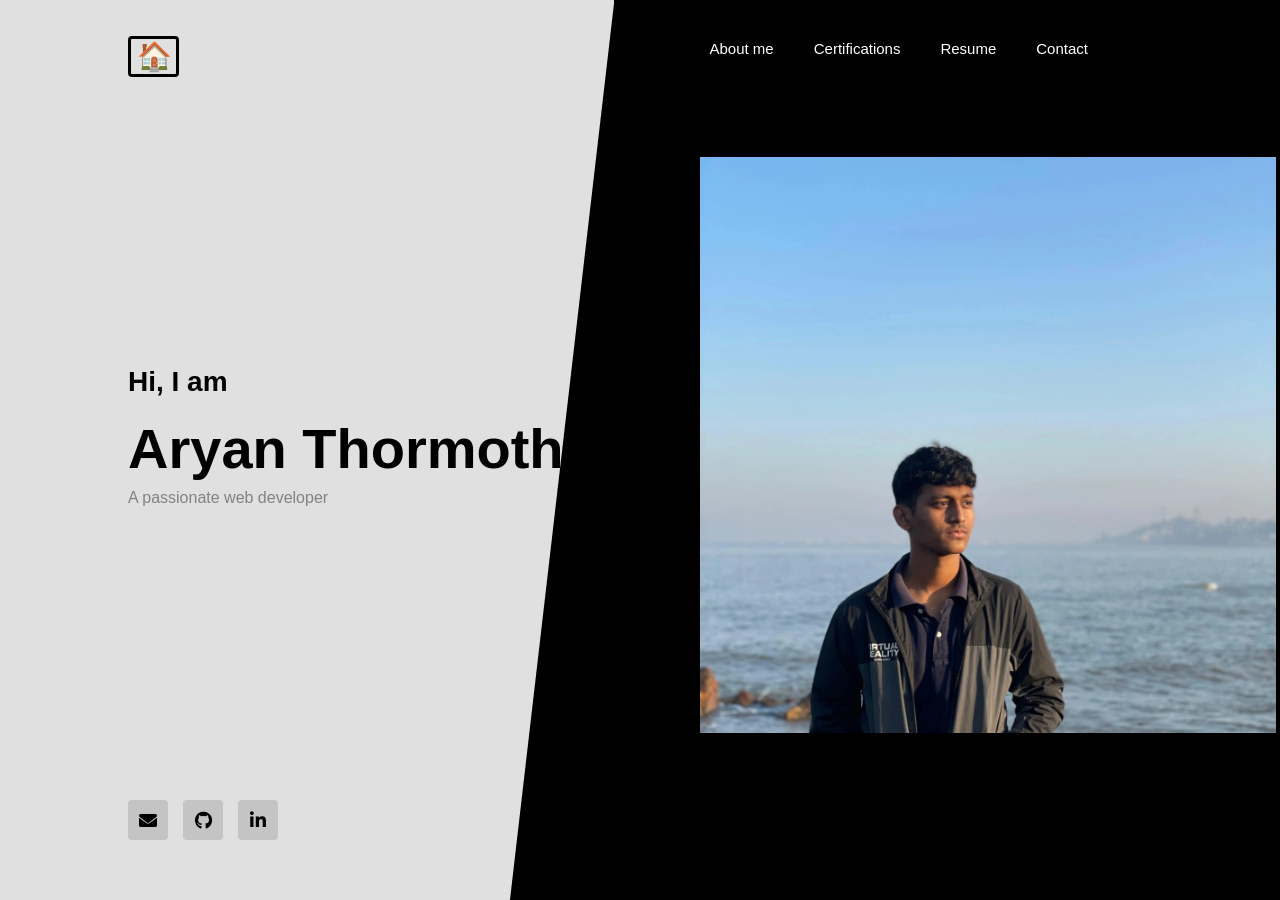
<file: index.html>
<!DOCTYPE html>
<html lang="en">
<head>
  <meta charset="UTF-8">
  <meta name="viewport" content="width=device-width, initial-scale=1.0">
  <title>Aryan Thormothe  Portfolio</title>
  <link rel="stylesheet" href="style.css">
  <!-- FontAwesome for Social Icons -->
  <link rel="stylesheet" href="https://cdnjs.cloudflare.com/ajax/libs/font-awesome/6.0.0/css/all.min.css" title="social media icons">
</head>
<body>

  <header class="hero-container">
    
    <!-- Left Light Section -->
    <div class="left-section">
      <div class="logo">
        <!-- Replace with actual SVG or image logo -->
        <span class="logo-icon">🏠</span>
      </div>
      
      <div class="hero-content">
        <p class="greeting">Hi, I am</p>
        <h1 class="name">Aryan 
            Thormothe</h1>
        <p class="title">A passionate web developer</p>
      </div>
      
      <div class="social-links">
        <a href="mailto:aryanthormothe4@gmail.com" class="social-icon"><i class="fa-solid fa-envelope"></i></a>
        <a href="https://github.com/aryanthormothe4" class="social-icon"><i class="fa-brands fa-github"></i></a>
        <a href="https://www.linkedin.com/in/aryan-thormothe-7485a9201/?lipi=urn%3Ali%3Apage%3Ad_flagship3_profile_view_base_contact_details%3Byxn1O7PXQIq02JfiBcbMnA%3D%3D" class="social-icon"><i class="fa-brands fa-linkedin-in"></i></a>
      </div>
    </div>

    <!-- Right Dark Section -->
    <div class="right-section">
      <nav class="navbar">
        <a href="AboutMe2.html">About me</a>
        <a href="Certifications3.html">Certifications</a>
        <a href="Resume_Aryan.html">Resume</a>

        <a href="https://docs.google.com/forms/d/e/1FAIpQLSe-DUbwRKd4LaXUzzVYitvH8ET1ikyGT2V2V5xXtNWvQWGI_A/viewform?usp=publish-editor" id="contact-link">Contact</a>
        
      </nav>
      
      <!-- Replace 'profile.png' with your actual transparent background portrait -->
      <img src="Aryanphotos.jpg" alt="Aryan Thormothe" class="profile-image">
    </div>

  </header>

</body>
</html>
</file>
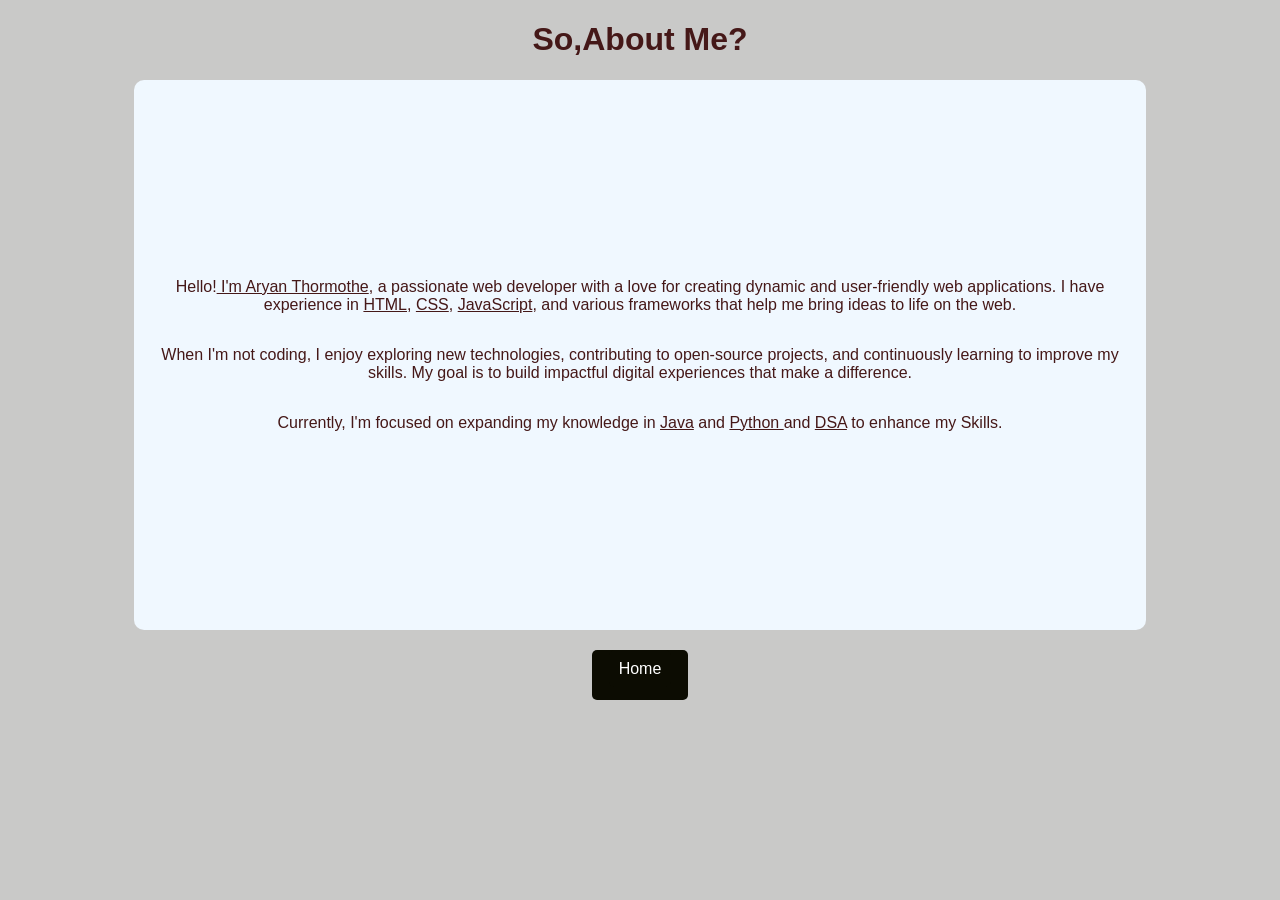
<file: AboutMe2.html>
<!DOCTYPE html>
<html lang="en">
<head>
    <meta charset="UTF-8">
    <meta name="viewport" content="width=device-width, initial-scale=1.0">
    <title>Aryan Thormothe - About Me</title>
    <link rel="stylesheet" href="style2.css">
</head>
<body>
    <h1>So,About Me?</h1>

    <div class="about-me">
        <p>Hello!<u> I'm Aryan Thormothe</u>, a passionate web developer with a love for creating dynamic and user-friendly web applications. I have experience in <u>HTML</u>, <u>CSS</u>, <u>JavaScript</u>, and various frameworks that help me bring ideas to life on the web.</p>
        <p>When I'm not coding, I enjoy exploring new technologies, contributing to open-source projects, and continuously learning to improve my skills. My goal is to build impactful digital experiences that make a difference.</p>
        <p>Currently, I'm focused on expanding my knowledge in <u>Java</u> and <u> Python </u> and <u>DSA</u> to enhance my Skills.</p>
    </div>
     <div class="home-button">
        <a href="index.html" class="home-button">Home</a>
    </div>
</body>
</html>
</file>
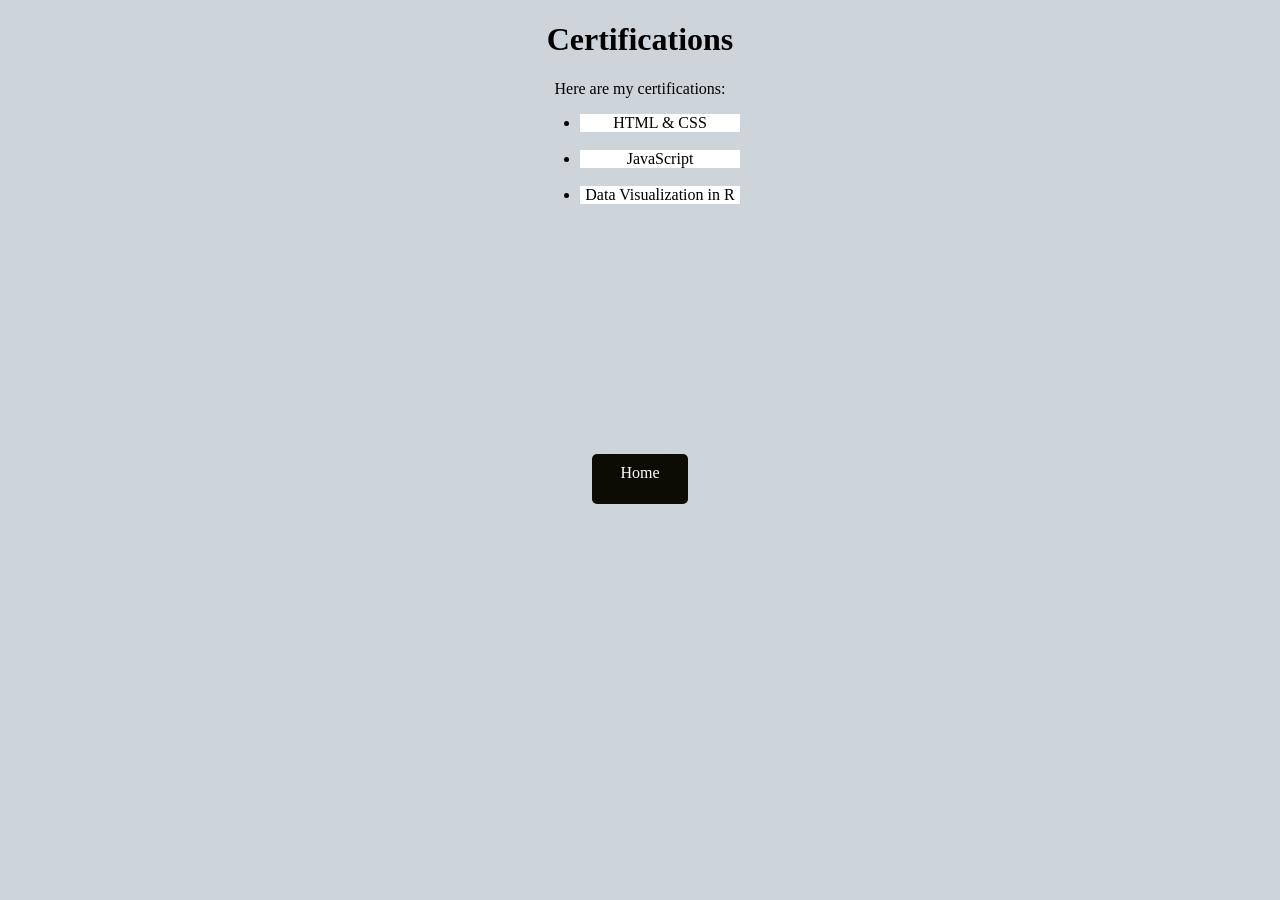
<file: Certifications3.html>
<!DOCTYPE html>
<html lang="en">
<head>
    <meta charset="UTF-8">
    <meta name="viewport" content="width=device-width, initial-scale=1.0">
    <title>Certifications</title>
    <link rel="stylesheet" href="style3.css">
</head>
<body>
    <h1>Certifications</h1>
    <div class="certifications">
        <p>Here are my certifications:</p>
       
    </div>
     <div class="certifications">
        <ul>
            <li id="html-css">HTML & CSS</li><br>
            <li id="javascript">JavaScript</li><br>
            <li id="data-visualization">Data Visualization in R</li>
        </ul>
           
        
    <div class="home-button">
        <a href="index.html" class="home-button">Home</a>
    </div>
</body>
</html>
</file>
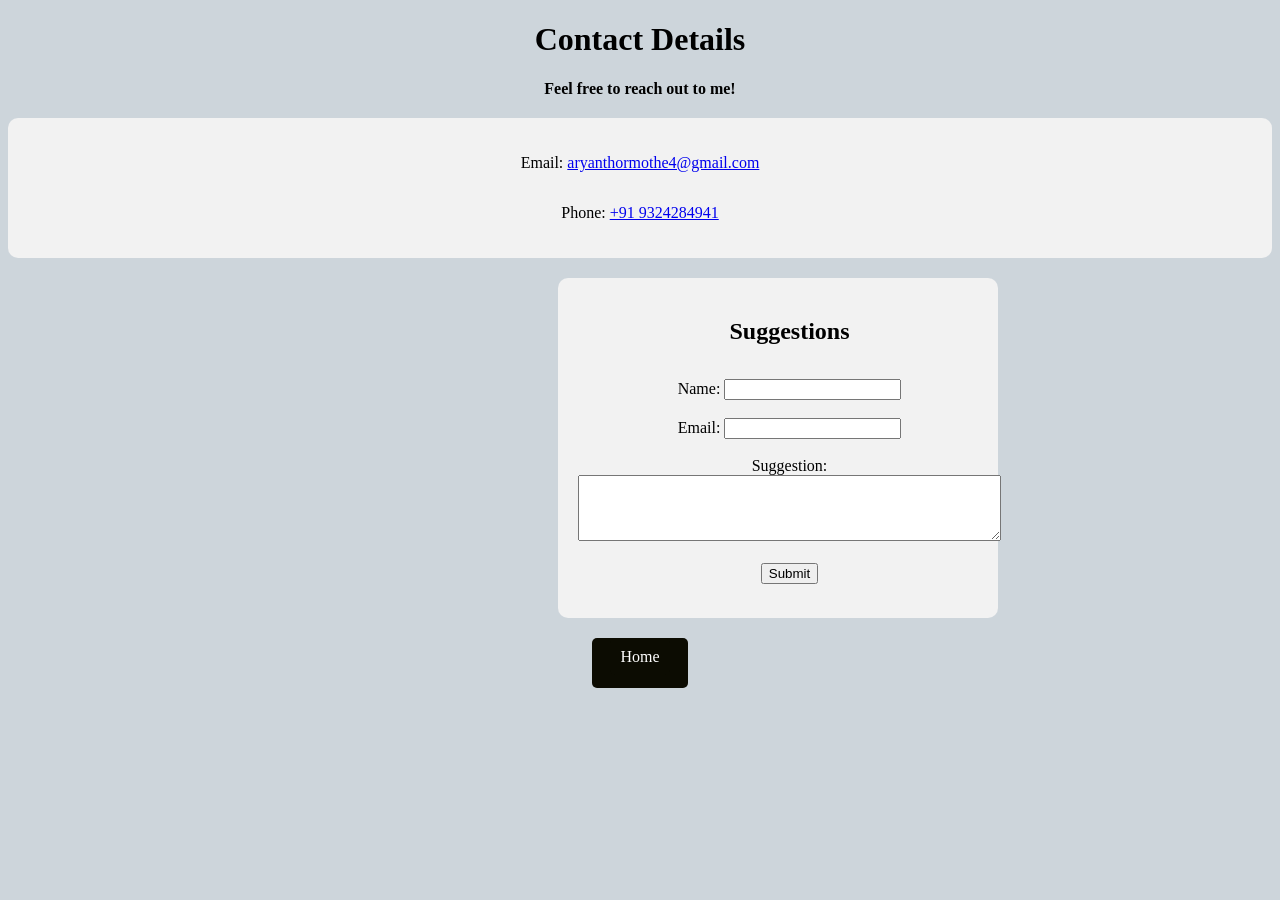
<file: Contact4.html>
<!DOCTYPE html>
<html lang="en">
<head>
    <meta charset="UTF-8">
    <meta name="viewport" content="width=device-width, initial-scale=1.0">
    <title>Contact details</title>
    <link rel="stylesheet" href="style4.css">
</head>
<body>
    <h1>Contact Details</h1>
    <p><b>Feel free to reach out to me!</b></p>
    <div class="contact-info">
        <p>Email: <a href="mailto:aryanthormothe4@gmail.com">aryanthormothe4@gmail.com</a></p>
        <p>Phone: <a href="tel:+919324284941">+91 9324284941</a></p>
    </div>

    <div class="suggestion">
        <h2>Suggestions</h2>
        <form action="submit_suggestion.php" method="POST">
            <label for="name">Name:</label>
            <input type="text" id="name" name="name" required><br><br>

            <label for="email">Email:</label>
            <input type="email" id="email" name="email" required><br><br>

            <label for="suggestion">Suggestion:</label><br>
            <textarea id="suggestion" name="suggestion" rows="4" cols="50" required></textarea><br><br>

            <input type="submit" value="Submit">
        </form></div>
         <div class="home-button">
        <a href="index.html" class="home-button">Home</a>
    
    </div>
</body>
</html>
</file>
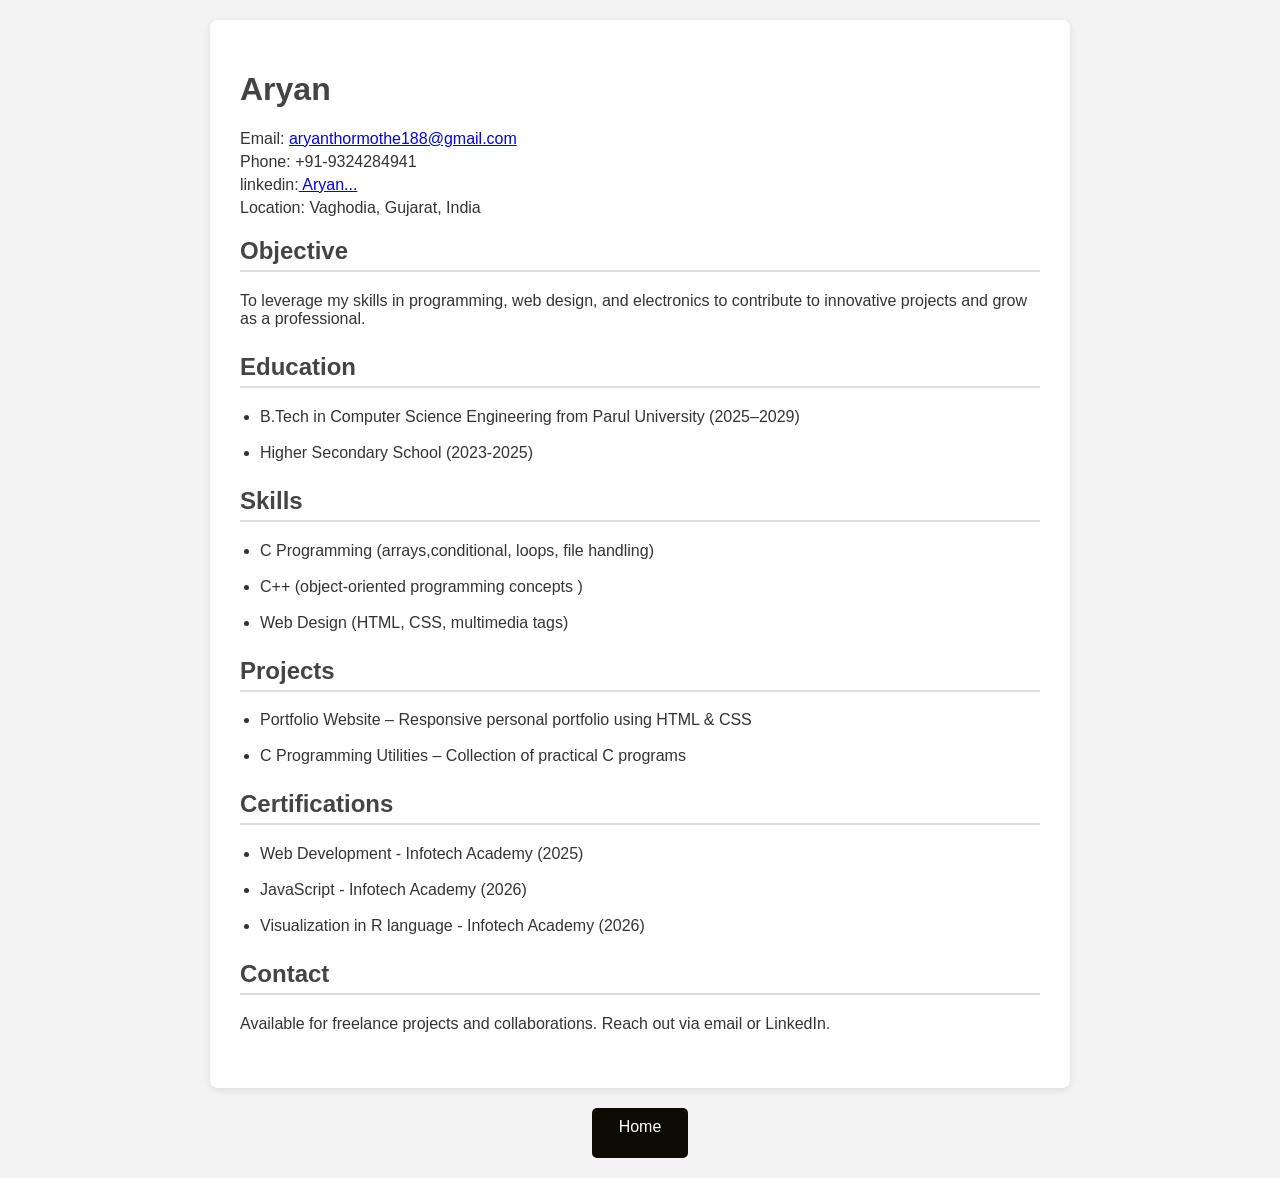
<file: Resume_Aryan.html>
<!DOCTYPE html>
<html lang="en">
<head>
  <meta charset="UTF-8">
  <meta name="viewport" content="width=device-width, initial-scale=1.0">
  <title>Resume - Aryan</title>
  <style>
    body {
      font-family: Arial, sans-serif;
      margin: 0;
      padding: 20px;
      background: #f4f4f4;
      color: #333;
    }
    .resume {
      max-width: 800px;
      margin: auto;
      background: #fff;
      padding: 30px;
      border-radius: 8px;
      box-shadow: 0 2px 8px rgba(0,0,0,0.1);
    }
    h1, h2 {
      color: #444;
    }
    .section {
      margin-bottom: 25px;
    }
    .section h2 {
      border-bottom: 2px solid #ddd;
      padding-bottom: 5px;
    }
    .contact p {
      margin: 5px 0;
    }
    ul {
      margin: 0;
      padding-left: 20px;
    }
    .home-button {
    height: 50px;
    width: 76px;
    text-align: center;
    margin: 0 auto;
   margin-top: 20px;
    padding: 10px 10px 10px 10px;
    height: 30px;
    background-color: #0c0c02;
    color: #fff;
    text-decoration: none;
    border-radius: 5px;
    transition: background-color 0.3s ease;
}
.home-button:hover {
    background-color: #d80b0b;
}
  </style>
</head>
<body>

  <div class="resume">
    <h1>Aryan</h1>
    <div class="contact">
      <p>Email: <a href="mailto:aryanthormothe188@gmail.com">aryanthormothe188@gmail.com</a></p>
      <p>Phone: +91-9324284941</p>
      <p>linkedin:<a href="https://www.linkedin.com/in/aryan-thormothe-7485a9201?utm_source=share_via&utm_content=profile&utm_medium=member_android"> Aryan... </a></p>
      <p>Location: Vaghodia, Gujarat, India</p>
    </div>

    <div class="section">
      <h2>Objective</h2>
      <p>To leverage my skills in programming, web design, and electronics to contribute to innovative projects and grow as a professional.</p>
    </div>

    <div class="section">
      <h2>Education</h2>
      <ul>
        <li>B.Tech in Computer Science Engineering from Parul University (2025–2029)</li><br>
        <li>Higher Secondary  School (2023-2025)</li>

      </ul>
    </div>

    <div class="section">
      <h2>Skills</h2>
      <ul>
        <li>C Programming (arrays,conditional, loops, file handling)</li><br>
        <li>C++ (object-oriented programming concepts )</li><br>
        <li>Web Design (HTML, CSS, multimedia tags)</li>
      </ul>
    </div>

    <div class="section">
      <h2>Projects</h2>
      <ul>
        <li>Portfolio Website – Responsive personal portfolio using HTML & CSS</li><br>
        <li>C Programming Utilities – Collection of practical C programs</li>
        
      </ul>
    </div>

    <div class="section">
      <h2>Certifications</h2>
      <ul>
        <li>Web Development  - Infotech Academy (2025)</li><br>
        <li>JavaScript - Infotech Academy (2026)</li><br>
        <li>Visualization in R language - Infotech Academy (2026)</li>
      </ul>
    </div>

    <div class="section">
      <h2>Contact</h2>
      <p>Available for freelance projects and collaborations. Reach out via email or LinkedIn.</p>
    </div>
  </div>
   <div class="home-button">
        <a href="index.html" class="home-button">Home</a>
    </div>

</body>
</html>
</file>
<file: style.css>
/* Reset and Base Styles */
* {
  margin: 0;
  padding: 0;
  box-sizing: border-box;
  font-family: 'Segoe UI', Tahoma, Geneva, Verdana, sans-serif;
}

body, html {
  width: 100%;
  height: 100%;
  overflow-x: hidden;
  background-color: #000;
}

/* Hero Main Layout */
.hero-container {
  display: flex;
  width: 100%;
  height: 100vh;
  position: relative;
}

/* Left Section Styles */
.left-section {
  width: 48%;
  height: 100%;
  background-color: #e0e0e0;
  display: flex;
  flex-direction: column;
  justify-content: space-between;
  padding: 40px 0 60px 10%;
  position: relative;
  z-index: 2;
  /* Creates the diagonal split angle */
  clip-path: polygon(0 0, 100% 0, 83% 100%, 0 100%);
}

.logo-icon {
  font-size: 28px;
  font-weight: 900;
  letter-spacing: -2px;
  color: #000;
  border: 3px solid #000;
  padding: 2px 6px;
  border-radius: 4px;
}

.greeting {
  font-size: 28px;
  font-weight: 600;
  color: #000;
  margin-bottom: 20px;
}

.name {
  font-size: 56px;
  font-weight: 800;
  color: #000;
  line-height: 1.1;
}

.title {
  font-size: 16px;
  color: #828282;
  margin-top: 10px;
  font-weight: 500;
}

.social-links {
  display: flex;
  gap: 15px;
}

.social-icon {
  display: flex;
  align-items: center;
  justify-content: center;
  width: 40px;
  height: 40px;
  background-color: #c4c4c4;
  color: #000;
  text-decoration: none;
  border-radius: 4px;
  font-size: 18px;
  transition: background 0.3s ease;
}

.social-icon:hover {
  background-color: #b0b0b0;
}

/* Right Section Styles */
.right-section {
  width: 52%;
  height: 100%;
  background-color: #000;
  margin-left: -5%; /* Overlaps behind the angled left clip-path */
  position: relative;
  display: flex;
  flex-direction: column;
  justify-content: space-between;
  padding: 40px 10% 0 0;
}

/* Navigation Bar */
.navbar {
  display: flex;
  align-items: center;
  justify-content: flex-end;
  gap: 40px;
  z-index: 3;
}

.navbar a {
  color: #ffffff;
  text-decoration: none;
  font-size: 15px;
  font-weight: 500;
  transition: opacity 0.3s ease;
}

.navbar a:hover {
  opacity: 0.8;
  color: #d80b0b;
}

.navbar .btn-contact {
  background-color: #ffffff;
  color: #000000;
  padding: 10px 24px;
  border-radius: 25px;
  font-weight: 700;
  font-size: 13px;
  letter-spacing: 0.5px;
}


.profile-image {
  position:absolute;
  margin-left: 150px;
  margin-top: 90px;
  height: 70vh;
  max-width: 45vw;
  object-fit: contain;
  z-index: 1;
  image-rendering: optimizeQuality;
  border-radius: 10px;
}


@media (max-width: 1024px) {
  .name { font-size: 42px; }
  .greeting { font-size: 22px; }
  .navbar { gap: 20px; }
}

body{
    opacity:0;
    transform:scale(.95);
    animation:zoomIn .6s forwards;
}

body.fade-out{
    opacity:0;
    transform:scale(1.05);
    transition:.5s;
}

@keyframes zoomIn{
    from{
        opacity:0;
        transform:scale(.95);
    }
    to{
        opacity:1;
        transform:scale(1);
    }
}
</file>
<file: style2.css>
body {
  font-family: Arial, sans-serif;
  margin: 0;
  padding: 0;
  background-color: #22221e3e;
  text-align: center;
  color: #451818;
}
.about-me{
    background-color: aliceblue;
    display: flex;
    flex-direction: column;
    align-items: center;
    justify-content: center;
    padding: 50px 20px;
    height: 50vh;
    width: 76%;
    margin: 0 auto;
    border-radius: 10px;
}
.home-button {
    height: 50px;
    width: 76px;
    text-align: center;
    margin: 0 auto;
   margin-top: 20px;
    padding: 10px 10px 10px 10px;
    height: 30px;
    background-color: #0c0c02;
    color: #fff;
    text-decoration: none;
    border-radius: 5px;
    transition: background-color 0.3s ease;
}
.home-button:hover {
    background-color: #d80b0b;
}
body{
    opacity:0;
    transform:scale(.95);
    animation:zoomIn .6s forwards;
}

body.fade-out{
    opacity:0;
    transform:scale(1.05);
    transition:.5s;
}

@keyframes zoomIn{
    from{
        opacity:0;
        transform:scale(.95);
    }
    to{
        opacity:1;
        transform:scale(1);
    }
}
</file>
<file: style3.css>
body{
    background-color: rgb(205, 213, 219);
    text-align: center;
    color: rgb(0, 0, 0);
}
.certification-images{
    display: flex;
    justify-content: center;
    gap: 20px;
    margin-top: 20px;
    margin: 0 auto;
    height: 330px;
    overflow-y: auto;
    width: 80%;
}
.certifications{
    margin-top: 60px;
    text-align: center;
    width: 200px;
    margin: 0 auto;
}
#html-css{
    background-color: white;
}
#javascript{
    background-color:white;
}
#data-visualization{
    background-color: white;
}
#html-css:hover{
    background-color: #cf0f12;
}
#javascript:hover{
    background-color: #c95502a9;
}
#data-visualization:hover{
    background-color: #0f0bf4c9;

}
.home-button {
    height: 50px;
    width: 76px;
    text-align: center;
    margin: 0 auto;
   margin-top: 250px;
    padding: 10px 10px 10px 10px;
    height: 30px;
    background-color: #0c0c02;
    color: #fff;
    text-decoration: none;
    border-radius: 5px;
    transition: background-color 0.3s ease;
}
.home-button:hover {
    background-color: #dc1212;
}
body{
    opacity:0;
    transform:scale(.95);
    animation:zoomIn .6s forwards;
}

body.fade-out{
    opacity:0;
    transform:scale(1.05);
    transition:.5s;
}

@keyframes zoomIn{
    from{
        opacity:0;
        transform:scale(.95);
    }
    to{
        opacity:1;
        transform:scale(1);
    }
}
</file>
<file: style4.css>
body{
    background-color: rgb(205, 213, 219);
    text-align: center;
    color: rgb(0, 0, 0);

}
.contact-info {
    background-color: #f2f2f2;
    padding: 20px;
    border-radius: 10px;
    display: grid;
    margin-top: 20px;
}
.suggestion {
    background-color: #f2f2f2;
    height: 300px;
    width: 400px;
    padding: 20px;
    border-radius: 10px;
    display: grid;
    margin-top: 20px;
    margin-left: 550px;
}
.home-button {
    height: 50px;
    width: 76px;
    text-align: center;
    margin: 0 auto;
   margin-top: 20px;
    padding: 10px 10px 10px 10px;
    height: 30px;
    background-color: #0c0c02;
    color: #fff;
    text-decoration: none;
    border-radius: 5px;
    transition: background-color 0.3s ease;
}
.home-button:hover {
    background-color: #d80b0b;
}
body{
    opacity:0;
    transform:scale(.95);
    animation:zoomIn .6s forwards;
}

body.fade-out{
    opacity:0;
    transform:scale(1.05);
    transition:.5s;
}

@keyframes zoomIn{
    from{
        opacity:0;
        transform:scale(.95);
    }
    to{
        opacity:1;
        transform:scale(1);
    }
}
</file>
